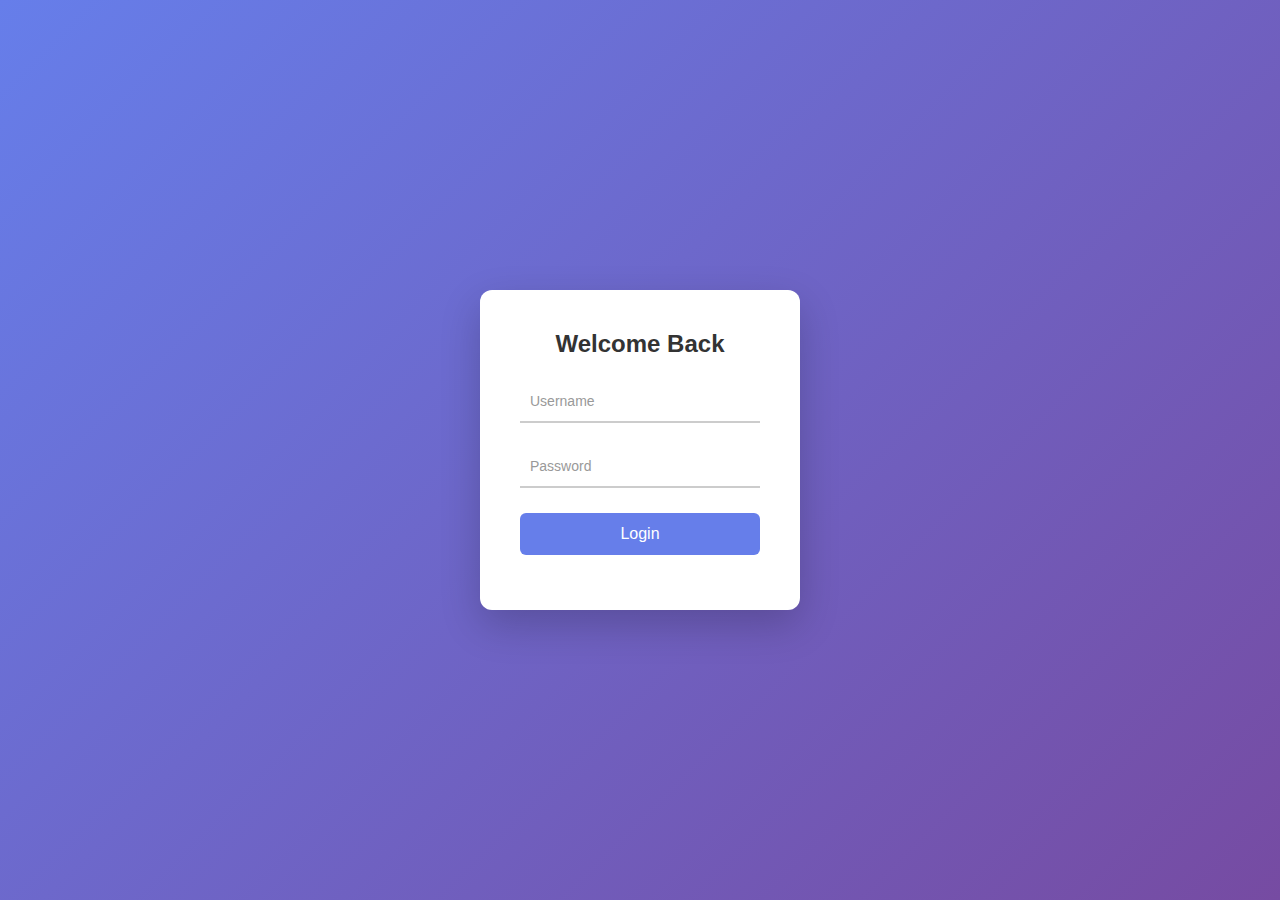
<file: Assingment/Question_1/index.html>
<!DOCTYPE html>
<html lang="en">
<head>
    <meta charset="UTF-8">
    <title>Animated Login Page</title>
    <link rel="stylesheet" href="style.css">
</head>
<body>

<div class="login-container">
    <div class="login-card">
        <h2>Welcome Back</h2>

        <form id="loginForm">
            <div class="input-group">
                <input type="text" id="username" required>
                <label>Username</label>
            </div>

            <div class="input-group">
                <input type="password" id="password" required>
                <label>Password</label>
            </div>

            <button type="submit">Login</button>
        </form>

        <p class="message" id="message"></p>
    </div>
</div>

<script src="main.js"></script>
</body>
</html>
</file>
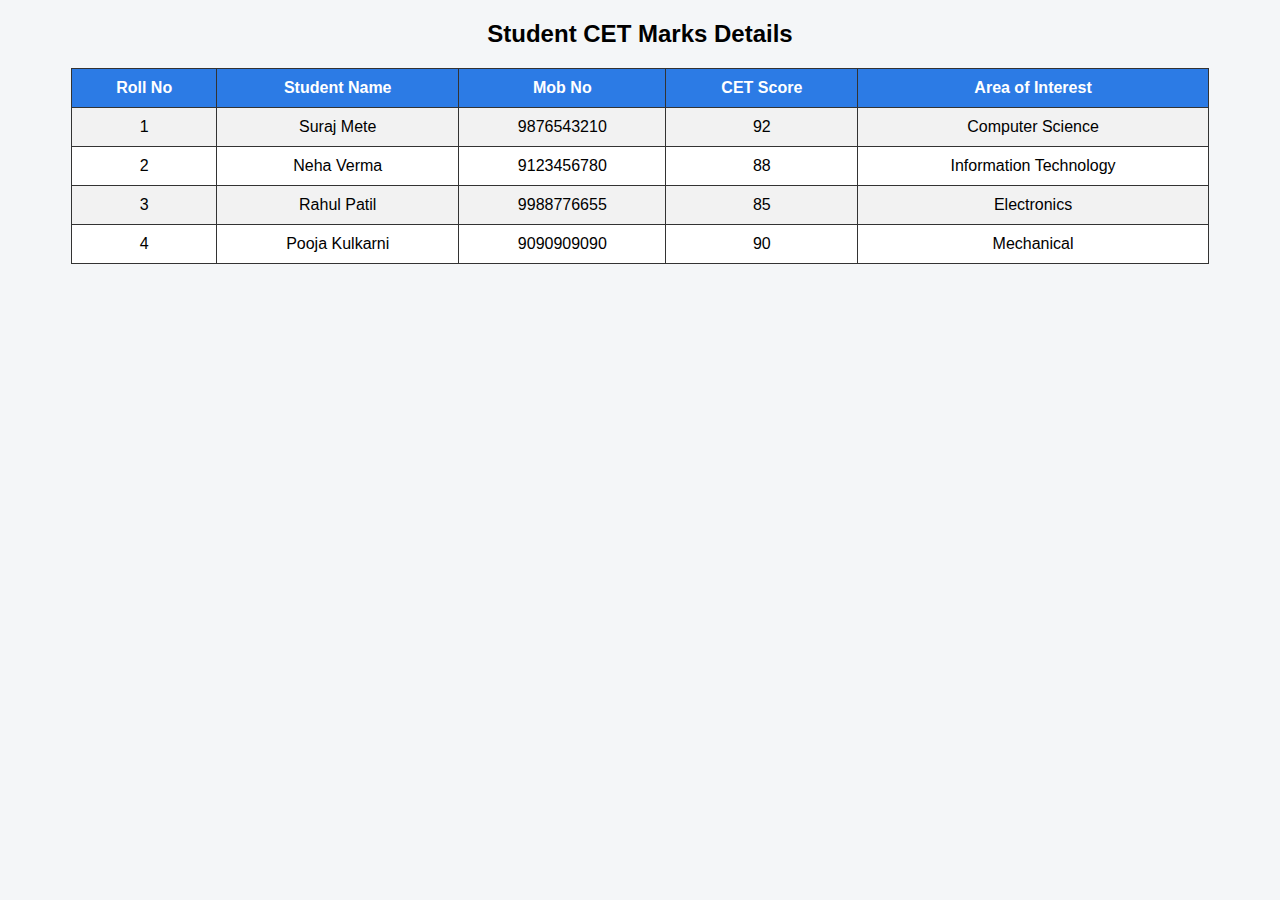
<file: Assingment/Question_2/index.html>
<!DOCTYPE html>
<html lang="en">
<head>
    <meta charset="UTF-8">
    <title>Student Details</title>
    <style>
        body {
            font-family: Arial, sans-serif;
            background-color: #f4f6f8;
        }
        h2 {
            text-align: center;
        }
        table {
            border-collapse: collapse;
            width: 90%;
            margin: auto;
            background-color: #ffffff;
        }
        th, td {
            border: 1px solid #333;
            padding: 10px;
            text-align: center;
        }
        th {
            background-color: #2c7be5;
            color: white;
        }
        tr:nth-child(even) {
            background-color: #f2f2f2;
        }
    </style>
</head>
<body>

<h2>Student CET Marks Details</h2>

<table>
    <tr>
        <th>Roll No</th>
        <th>Student Name</th>
        <th>Mob No</th>
        <th>CET Score</th>
        <th>Area of Interest</th>
    </tr>

    <tr>
        <td>1</td>
        <td>Suraj Mete</td>
        <td>9876543210</td>
        <td>92</td>
        <td>Computer Science</td>
    </tr>
    <tr>
        <td>2</td>
        <td>Neha Verma</td>
        <td>9123456780</td>
        <td>88</td>
        <td>Information Technology</td>
    </tr>
    <tr>
        <td>3</td>
        <td>Rahul Patil</td>
        <td>9988776655</td>
        <td>85</td>
        <td>Electronics</td>
    </tr>
    <tr>
        <td>4</td>
        <td>Pooja Kulkarni</td>
        <td>9090909090</td>
        <td>90</td>
        <td>Mechanical</td>
    </tr>

</table>

</body>
</html>
</file>
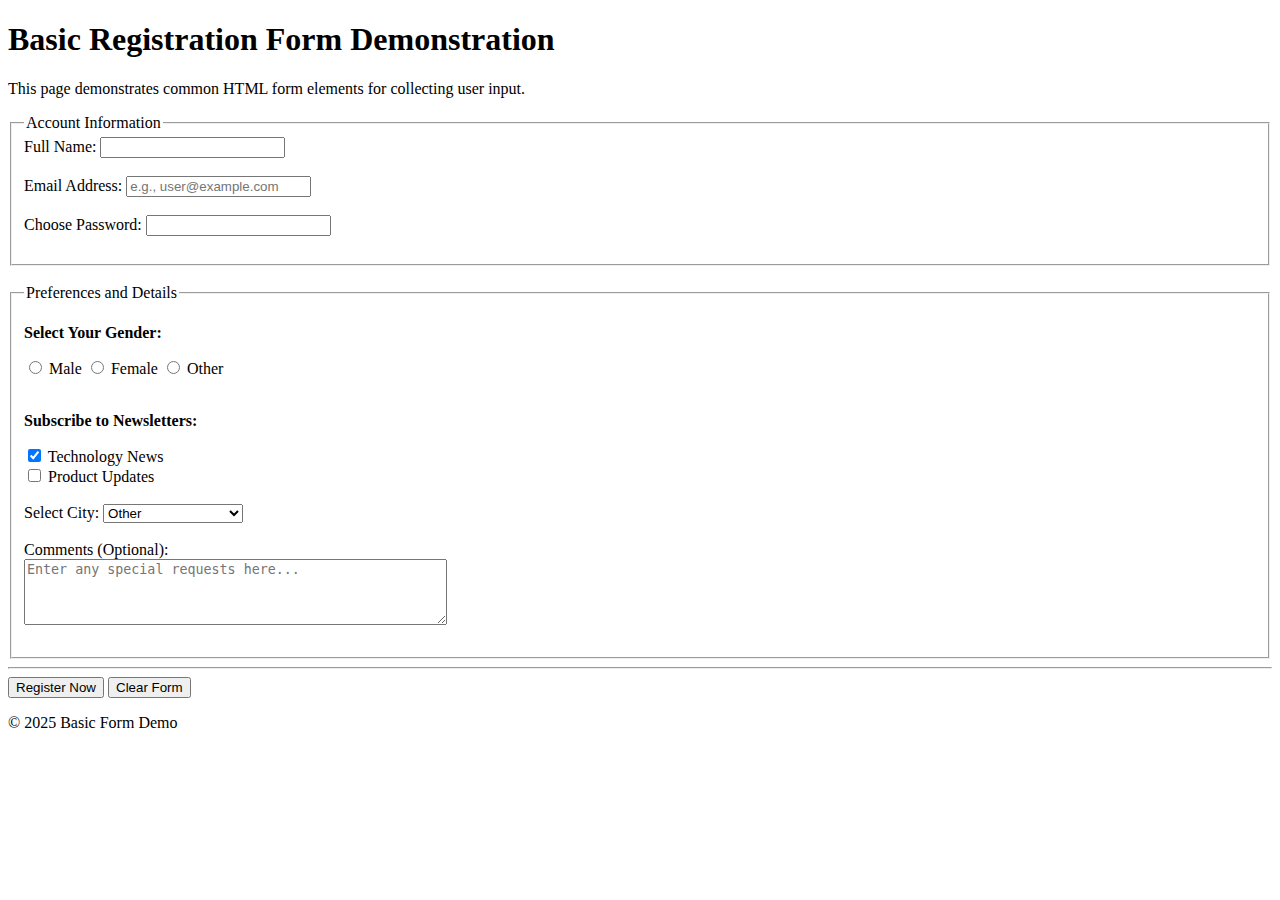
<file: 02_basic_form.html>
<!DOCTYPE html>
<html lang="en">
<head>
    <meta charset="UTF-8">
    <title>Basic HTML Form Tags</title>
</head>
<body>

    <h1>Basic Registration Form Demonstration</h1>
    <p>This page demonstrates common HTML form elements for collecting user input.</p>

    <form action="/submit-data" method="post">
        
        <fieldset>
            <legend>Account Information</legend>
            
            <label for="name">Full Name:</label>
            <input type="text" id="name" name="full_name" required>
            <br><br>

            <label for="email">Email Address:</label>
            <input type="email" id="email" name="email_address" placeholder="e.g., user@example.com" required>
            <br><br>

            <label for="password">Choose Password:</label>
            <input type="password" id="password" name="user_password" minlength="8" required>
            <br><br>
        </fieldset>

        <br>

        <fieldset>
            <legend>Preferences and Details</legend>

            <p><strong>Select Your Gender:</strong></p>
            <input type="radio" id="male" name="gender" value="male">
            <label for="male">Male</label>
            
            <input type="radio" id="female" name="gender" value="female">
            <label for="female">Female</label>
            
            <input type="radio" id="other" name="gender" value="other">
            <label for="other">Other</label>
            <br><br>

            <p><strong>Subscribe to Newsletters:</strong></p>
            <input type="checkbox" id="news_tech" name="newsletter" value="tech" checked>
            <label for="news_tech">Technology News</label>
            <br>
            <input type="checkbox" id="news_prod" name="newsletter" value="product">
            <label for="news_prod">Product Updates</label>
            <br><br>

            <label for="city">Select City:</label>
            <select id="city" name="city_selection">
                <option value="csn">Chh Sambhajinagar</option>
                <option value="pune">Pune</option>
                <option value="bom">Mumbai</option>
                <option value="other" selected>Other</option>
            </select>
            <br><br>

            <label for="comments">Comments (Optional):</label><br>
            <textarea id="comments" name="user_comments" rows="4" cols="50" placeholder="Enter any special requests here..."></textarea>
            <br><br>
            
        </fieldset>
        
        <hr>

        <input type="submit" value="Register Now">
        <input type="reset" value="Clear Form">

    </form>

    <footer>
        <p>&copy; 2025 Basic Form Demo</p>
    </footer>

</body>
</html>
</file>
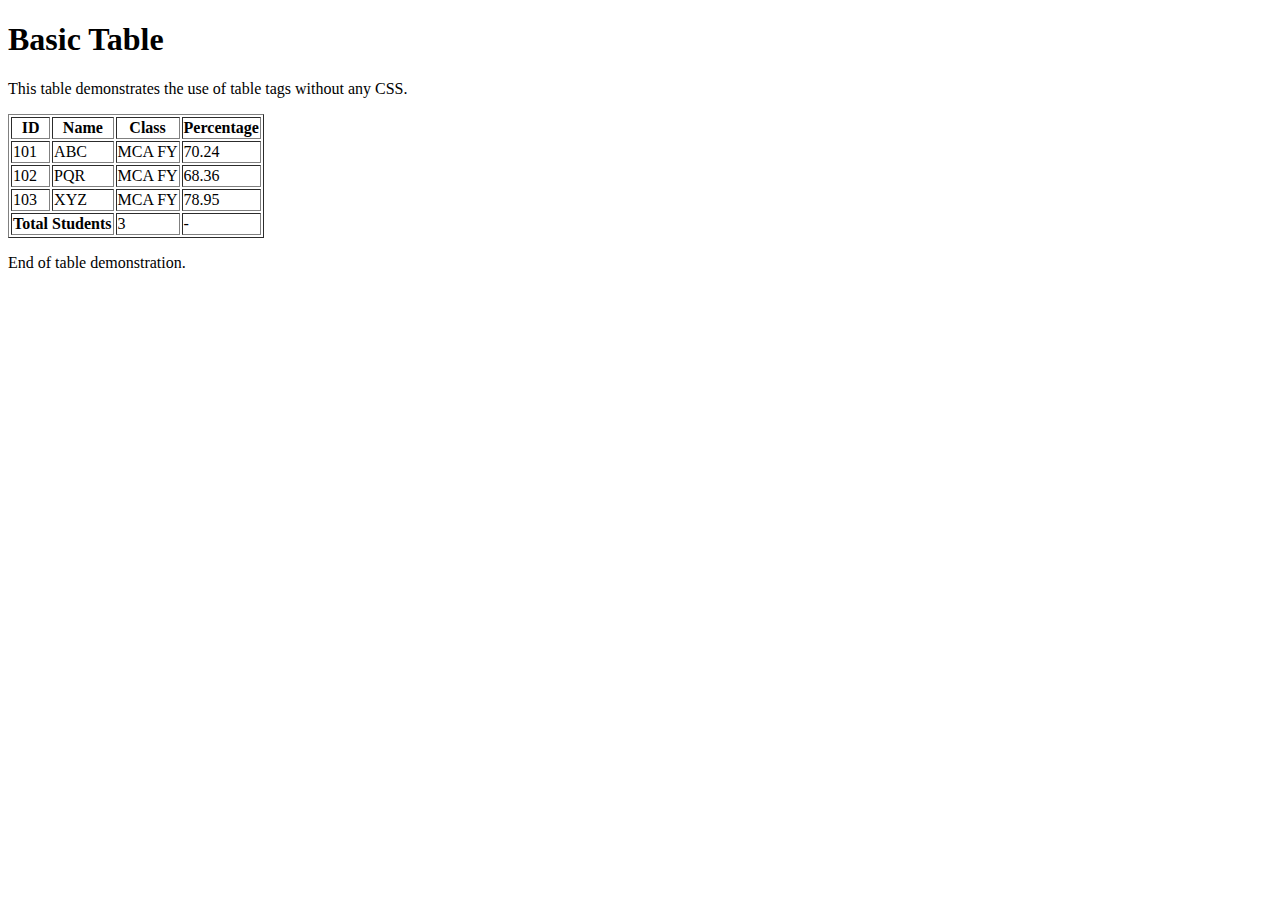
<file: 03_basic_table.html>
<!DOCTYPE html>
<html lang="en">
<head>
    <meta charset="UTF-8">
    <title>Basic HTML Table Example</title>
</head>
<body>

    <h1>Basic Table</h1>
    <p>This table demonstrates the use of table tags without any CSS.</p>

    <table border="1">
        
        <thead>
            <tr>
                <th>ID</th>
                <th>Name</th>
                <th>Class</th>
                <th>Percentage</th>
            </tr>
        </thead>
        
        <tbody>
            
            <tr>
                <td>101</td>
                <td>ABC</td>
                <td>MCA FY</td>
                <td>70.24</td>
            </tr>
            
            <tr>
                <td>102</td>
                <td>PQR</td>
                <td>MCA FY</td>
                <td>68.36</td>
            </tr>
            
            <tr>
                <td>103</td>
                <td>XYZ</td>
                <td>MCA FY</td>
                <td>78.95</td>
            </tr>
            
        </tbody>

        <tfoot>
            <tr>
                <td colspan="2"><strong>Total Students</strong></td>
                <td>3</td>
                <td>-</td>
            </tr>
        </tfoot>

    </table>

    <footer>
        <p>End of table demonstration.</p>
    </footer>

</body>
</html>
</file>
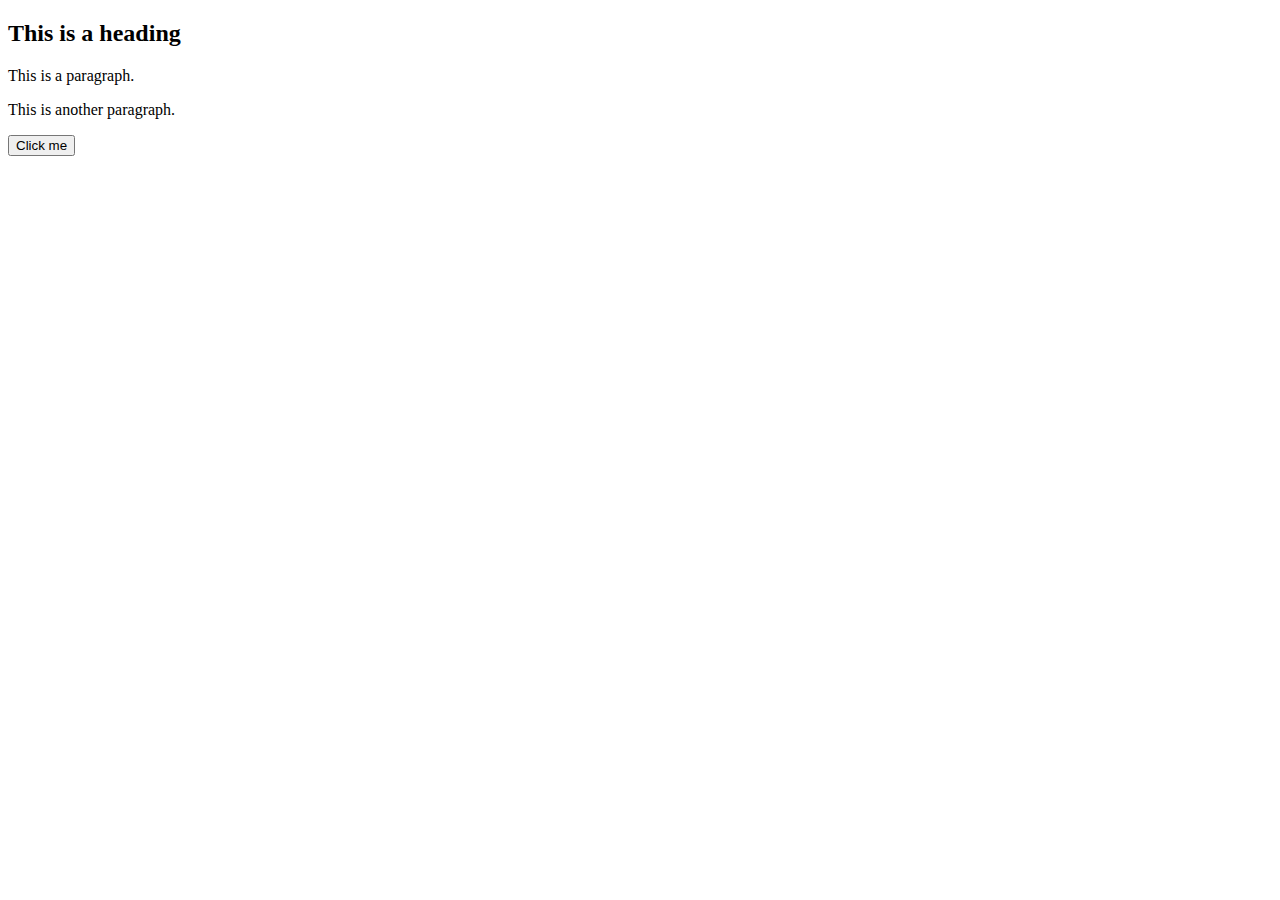
<file: 12_jquery_basics.html>
<!DOCTYPE html>
<html>
<head>
<script src="https://ajax.googleapis.com/ajax/libs/jquery/3.7.1/jquery.min.js"></script>
<script>
$(document).ready(function(){
  $("button").click(function(){
    $("#test").hide();
  });
});
</script>
</head>
<body>

<h2>This is a heading</h2>

<p>This is a paragraph.</p>
<p id="test">This is another paragraph.</p>

<button>Click me</button>

</body>
</html>
</file>
<file: Assingment/Question_1/style.css>
* {
    margin: 0;
    padding: 0;
    box-sizing: border-box;
    font-family: "Segoe UI", sans-serif;
}

body {
    height: 100vh;
    background: linear-gradient(135deg, #667eea, #764ba2);
    display: flex;
    justify-content: center;
    align-items: center;
}

.login-container {
    animation: fadeIn 1s ease-in-out;
}

.login-card {
    background: white;
    padding: 40px;
    width: 320px;
    border-radius: 12px;
    box-shadow: 0 15px 40px rgba(0,0,0,0.2);
    text-align: center;
    animation: slideUp 0.8s ease;
}

.login-card h2 {
    margin-bottom: 25px;
    color: #333;
}

.input-group {
    position: relative;
    margin-bottom: 25px;
}

.input-group input {
    width: 100%;
    padding: 10px 10px;
    border: none;
    border-bottom: 2px solid #ccc;
    outline: none;
    font-size: 16px;
}

.input-group label {
    position: absolute;
    top: 10px;
    left: 10px;
    color: #999;
    font-size: 14px;
    pointer-events: none;
    transition: 0.3s;
}

.input-group input:focus ~ label,
.input-group input:valid ~ label {
    top: -10px;
    font-size: 12px;
    color: #667eea;
}

.input-group input:focus {
    border-bottom-color: #667eea;
}

button {
    width: 100%;
    padding: 12px;
    border: none;
    background: #667eea;
    color: white;
    font-size: 16px;
    border-radius: 6px;
    cursor: pointer;
    transition: 0.3s;
}

button:hover {
    background: #5563d6;
    transform: scale(1.03);
}

.message {
    margin-top: 15px;
    font-size: 14px;
    color: green;
}

/* Animations */
@keyframes fadeIn {
    from { opacity: 0; }
    to { opacity: 1; }
}

@keyframes slideUp {
    from {
        transform: translateY(40px);
        opacity: 0;
    }
    to {
        transform: translateY(0);
        opacity: 1;
    }
}
</file>
